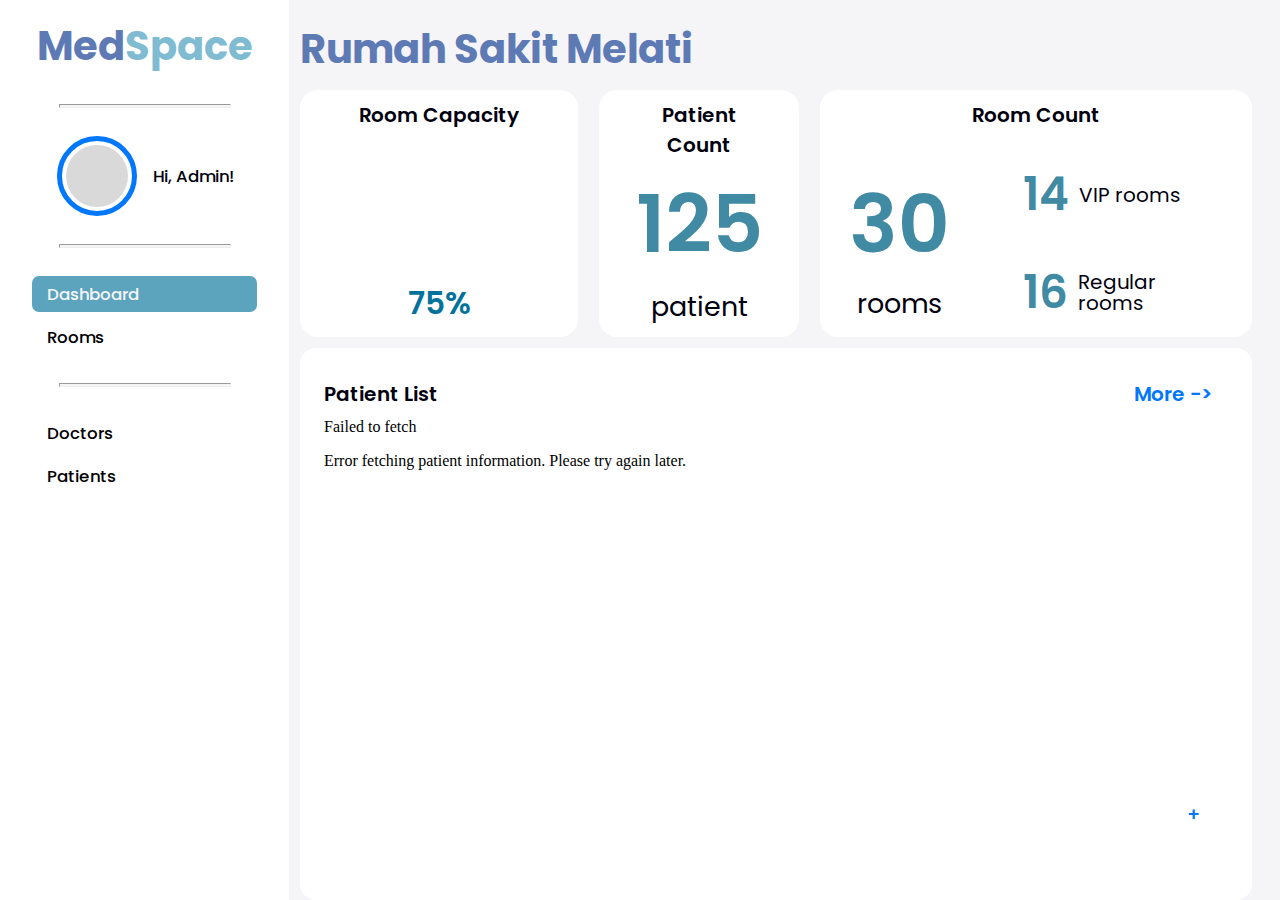
<file: index.html>
<!DOCTYPE html>
<html lang="en">

<head>
    <meta charset="UTF-8">
    <meta name="viewport" content="width=device-width, initial-scale=1.0">
    <title>Dashboard</title>
    <link href="css/style.css" rel="stylesheet">
    <link rel="preconnect" href="https://fonts.gstatic.com" crossorigin>
    <link
        href="https://fonts.googleapis.com/css2?family=Poppins:ital,wght@0,100;0,200;0,300;0,400;0,500;0,600;0,700;0,800;0,900;1,100;1,200;1,300;1,400;1,500;1,600;1,700;1,800;1,900&display=swap"
        rel="stylesheet">

</head>

<body>
    <!-- BUTTON ADD -->
    <button id="add-reserve" class="hello test aja" onclick="showButtons()">+</button>
    <div class="hiddenbutton" id="hiddenbuttons">
        <button id="add-patient" onclick="openDialog('reserve')">Add Patient</button>
        <button id="add-doctor" onclick="openDialog('doctor')">Add Doctor</button>
        <button id="add-room" onclick="openDialog('room')">Add Room</button>
    </div>


    <!-- BUTTON ADD END -->

    <!-- DIALOG RESERVASI -->
    <dialog id="reserve">
        <h1 class="no-margin Hos-Name">Reservation Form</h1>
        <form action="" id="DataPasien">
            <table class="form-table">
                <tr>
                    <td class="data-table">Name:</td>
                    <td class="data-table table-name"><input type="text" name="name-patient" class="field"
                            placeholder="Name"></td>
                </tr>

                <tr>
                    <td class="data-table">Gender:</td>
                    <td class="data-table table-name">
                        <div class="flex-row">
                            <div class="flex-row">
                                <label>
                                    <input type="radio" name="gender" value="Male">
                                    Male
                                </label>
                            </div>
                            <div class="flex-row">
                                <label>
                                    <input type="radio" name="gender" value="Female">
                                    Female
                                </label>
                            </div>
                        </div>
                    </td>
                </tr>

                <tr>
                    <td class="data-table table-name">Address:</td>
                    <td class="data-table table-name"><textarea class="field" name="address"></textarea></td>
                </tr>

                <tr>
                    <td class="data-table table-name">Date of Birth:</td>
                    <td class="data-table table-name"><input type="date" name="birthdate" class="field"
                            placeholder="Birthdate"></td>
                </tr>

                <tr>
                    <td class="data-table table-name">Place of Birth:</td>
                    <td class="data-table table-name"><input type="text" name="birthplace" class="field"
                            placeholder="Place of Birth"></td>
                </tr>

                <tr>
                    <td class="data-table table-name">Phone Number</td>
                    <td class="data-table table-name"><input type="text" name="phone" class="field"
                            placeholder="Phone Number"></td>
                </tr>

                <tr>
                    <td class="data-table table-name">Email</td>
                    <td class="data-table table-name"><input type="email" name="email" class="field"
                            placeholder="Email"></td>
                </tr>

                <tr>
                    <td class="data-table table-name">Blood Type</td>
                    <td class="data-table table-name">
                        <input list="blood-type" name="bloodtype" type="text" placeholder="Blood Type" class="field">
                        <datalist id="blood-type">
                            <option value="A+">A+</option>
                            <option value="A-">A-</option>
                            <option value="B+">B+</option>
                            <option value="B-">B-</option>
                            <option value="O+">O+</option>
                            <option value="O-">O-</option>
                            <option value="AB+">AB+</option>
                            <option value="AB-">AB-</option>
                        </datalist>
                    </td>
                </tr>

                <tr>
                    <td class="data-table table-name">Room</td>
                    <td class="data-table table-name">
                        <input list="room" name="room" type="text" placeholder="Room" class="field">
                        <datalist id="room">
                        </datalist>
                    </td>
                </tr>

                <tr>
                    <td class="data-table table-name">Check in Date:</td>
                    <td class="data-table table-name"><input type="date" name="checkindate" class="field"
                            placeholder="Check in Date"></td>
                </tr>
            </table>

            <div class="flex-row button-row">
                <button id="nosave" onclick="closeDialog('reserve')">Don't Save</button>
                <button id="submit-button" type="submit">Save</button>
            </div>
        </form>
    </dialog>

    <dialog id="doctor">
        <h1 class="no-margin Hos-Name">Add Doctor</h1>
        <form action="" id="DataDokter">
            <table class="form-table">
                <tr>
                    <td class="data-table">Name:</td>
                    <td class="data-table table-name"><input type="text" name="Name" class="field" placeholder="Name">
                    </td>
                </tr>

                <tr>
                    <td class="data-table table-name">Address:</td>
                    <td class="data-table table-name"><textarea class="field"></textarea></td>
                </tr>

                <tr>
                    <td class="data-table table-name">Date of Birth:</td>
                    <td class="data-table table-name"><input type="date" name="birthdate" class="field"
                            placeholder="Birthdate"></td>
                </tr>

                <tr>
                    <td class="data-table table-name">Place of Birth:</td>
                    <td class="data-table table-name"><input type="text" name="birthplace" class="field"
                            placeholder="Place of Birth"></td>
                </tr>

                <tr>
                    <td class="data-table table-name">Phone Number</td>
                    <td class="data-table table-name"><input type="text" name="phone" class="field"
                            placeholder="Phone Number"></td>
                </tr>

                <tr>
                    <td class="data-table table-name">Email</td>
                    <td class="data-table table-name"><input type="email" name="email" class="field"
                            placeholder="Email"></td>
                </tr>

                <tr>
                    <td class="data-table table-name">Blood Type</td>
                    <td class="data-table table-name">
                        <input list="blood-type" name="bloodtype" type="text" placeholder="Blood Type" class="field">
                        <datalist id="blood-type">
                            <option value="A+">A+</option>
                            <option value="A-">A-</option>
                            <option value="B+">B+</option>
                            <option value="B-">B-</option>
                            <option value="O+">O+</option>
                            <option value="O-">O-</option>
                            <option value="AB+">AB+</option>
                            <option value="AB-">AB-</option>
                        </datalist>
                    </td>
                </tr>

            </table>

            <div class="flex-row button-row">
                <button id="nosave" onclick="closeDialog('avail')">Don't Save</button>
                <button id="submit-button" type="submit">Save</button>
            </div>
        </form>
    </dialog>

    <dialog id="patient-info">
        <h1 class="no-margin Hos-Name">Add Doctor</h1>
        <form action="" id="DataDokter">
            <table class="form-table">
                <tr>
                    <td class="data-table">Name:</td>
                    <td class="data-table table-name">Jian
                    </td>
                </tr>

                <tr>
                    <td class="data-table table-name">Date of Birth:</td>
                    <td class="data-table table-name"></td>
                </tr>

                <tr>
                    <td class="data-table table-name">Check in Date:</td>
                    <td class="data-table table-name"></td>
                </tr>

                <tr>
                    <td class="data-table table-name">Phone Number</td>
                    <td class="data-table table-name"></td>
                </tr>

                <tr>
                    <td class="data-table table-name">Email</td>
                    <td class="data-table table-name"></td>
                </tr>

                <tr>
                    <td class="data-table table-name">Blood Type</td>
                    <td class="data-table table-name">A-
                    </td>
                </tr>

            </table>

            <div class="flex-row button-row">
                <button id="nosave" onclick="closeDialog('patient-info')">Don't Save</button>
                <button id="submit-button" type="submit">Save</button>
            </div>
        </form>
    </dialog>
    <!-- END DIALOG -->

    <nav>
        <div class="no-margin">
            <span class="Med">Med</span><span Class="Space">Space</span>
        </div>
        <div class="flex-row list-a">
            <div class="active box-nav no-margin">
                <a href="index.html">
                    <p class="no-margin ">Dashboard</p>
                </a>
            </div>


            <div class="nonactive box-nav no-margin">
                <a href="room.html">
                    <p class="no-margin ">Rooms</p>
                </a>
            </div>

            <div class="nonactive box-nav no-margin">
                <a href="docter.html">
                    <p class="no-margin ">Doctors</p>
                </a>
            </div>


            <div class="nonactive box-nav no-margin">
                <a href="patient.html">
                    <p class="no-margin "> Patients</p>
                </a>
            </div>

        </div>
    </nav>
    <div class="flex-all">

        <aside class="flex-col noscroll">
            <h1 class="no-margin"><span class="Med">Med</span><span Class="Space">Space</span></h1>
            <hr class="no-margin">
            <div class="admin-profile flex-row">
                <svg class="profile-pic" xmlns="http://www.w3.org/2000/svg" width="80" height="80" viewBox="0 0 80 80"
                    fill="none">
                    <circle cx="40" cy="40" r="31" fill="#D9D9D9" />
                    <circle cx="40" cy="40" r="37.5" stroke="#0177FC" stroke-width="5" />
                </svg>

                <div class="namadiv">
                    <h2 class="nama">Hi, Admin!</h2>
                </div>
            </div>
            <hr class="no-margin">

            <div class="no-margin bounding-box">
                <div class="active box no-margin">
                    <a href="index.html">
                        <p class="no-margin ">Dashboard</p>
                    </a>
                </div>

                <div class="no-margin bounding-box">
                    <div class="nonactive box no-margin">
                        <a href="room.html">
                            <p class="no-margin ">Rooms</p>
                        </a>
                    </div>
                </div>
            </div>

            <hr class="no-margin">

            <div class="no-margin bounding-box">
                <div class="nonactive box no-margin">
                    <a href="docter.html">
                        <p class="no-margin ">Doctors</p>
                    </a>
                </div>

                <div class="no-margin bounding-box">
                    <div class="nonactive box no-margin">
                        <a href="patient.html">
                            <p class="no-margin ">Patients</p>
                        </a>
                    </div>
                </div>
            </div>
        </aside>

        <!-------DASHBOARD------>

        <div class="dashboard-frame">
            <h1 class="no-margin bigger-logo"><span Class="Hos-Name">Rumah Sakit Melati</span></h1>

            <div class="info-frame">
                <div class="info-isi">
                    <h2 class="no-margin info-title" onclick="">Room Capacity</h2>
                    <!-- <div class="circle no-margin">
                        <svg xmlns="http://www.w3.org/2000/svg" width="110" height="110" viewBox="0 0 110 110"
                            fill="none">
                            <circle cx="55" cy="55" r="55" fill="#D9D9D9" />
                            <path
                                d="M110 55C110 65.878 106.774 76.5117 100.731 85.5564C94.6874 94.6011 86.0975 101.651 76.0476 105.813C65.9977 109.976 54.939 111.065 44.27 108.943C33.6011 106.821 23.801 101.583 16.1091 93.8909C8.41724 86.199 3.179 76.3989 1.05681 65.73C-1.06538 55.061 0.023806 44.0023 4.18663 33.9524C8.34945 23.9025 15.3989 15.3126 24.4436 9.26917C33.4883 3.22569 44.122 -1.29719e-07 55 0L55 55H110Z"
                                fill="#04739B" />
                        </svg>
                    </div> -->

                    <canvas class="circle no-margin" id="myCanvas">
                        <!-- <svg xmlns="http://www.w3.org/2000/svg"  viewBox="0 0 110 110"
                            fill="none">
                            <circle cx="55" cy="55" r="55" fill="#D9D9D9" />
                            <path
                                d="M110 55C110 65.878 106.774 76.5117 100.731 85.5564C94.6874 94.6011 86.0975 101.651 76.0476 105.813C65.9977 109.976 54.939 111.065 44.27 108.943C33.6011 106.821 23.801 101.583 16.1091 93.8909C8.41724 86.199 3.179 76.3989 1.05681 65.73C-1.06538 55.061 0.023806 44.0023 4.18663 33.9524C8.34945 23.9025 15.3989 15.3126 24.4436 9.26917C33.4883 3.22569 44.122 -1.29719e-07 55 0L55 55H110Z"
                                fill="#04739B" />
                        </svg> -->
                    </canvas>

                    <h3 class="no-margin info-detail" id="percentage">75%</h3>
                </div>

                <div class="info-isi">
                    <h2 class="no-margin info-title">Patient Count</h2>
                    <h4 class="patient-count no-margin" id="patient-count">125</h4>
                    <h3 class="no-margin info-detail" id="patient-label">patient</h3>
                </div>

                <div class="info-isi ">
                    <h2 class="no-margin info-title">Room Count</h2>
                    <!-- <h4 class="patient-count no-margin">30</h4>
                    <h3 class="no-margin info-detail" id="patient-label">available rooms</h3> -->

                    <div class="count">
                        <div class="text-count1">
                            <h4 class="patient-count no-margin" id="room-count">30</h4>
                            <h3 class="no-margin info-detail" id="patient-label">rooms</h3>
                        </div>

                        <div class="text-container" id="room-details">
                            <div class="text-count2">
                                <h4 class="room-count no-margin" id="vip-count">14</h4>
                                <h3 class="no-margin info-detail" id="room-label">VIP rooms</h3>
                            </div>

                            <div class="text-count2">
                                <h4 class="room-count no-margin" id="reg-count">16</h4>
                                <h3 class="no-margin info-detail" id="room-label">Regular rooms</h3>
                            </div>
                        </div>

                    </div>
                </div>
            </div>

            <div class="tabel-pasien">
                <div class="header-patient">
                    <h5 class="no-margin" id="patient-list">Patient List</h5>
                    <a class="button-text" href="patient.html">More -></a>
                </div>
                <table id="patient-list-table">
                    <tr>
                        <th class="header-table table-name">Name</th>
                        <th class="header-table table-room">Room</th>
                        <th class="header-table table-area">Area</th>
                        <th class="header-table table-status">Status</th>
                    </tr>

                    <tr>
                        <td class="table-name">Kenzie</th>
                        <td class="table-room">1011</td>
                        <td class="table-area">Hibiscus</td>
                        <td class="table-status">Checked In</td>
                    </tr>
                    <tr>
                        <td class="data-table table-name">Kenzie</th>
                        <td class="data-table table-room">1011</td>
                        <td class="data-table table-area">Hibiscus</td>
                        <td class="data-table table-status">Checked In</td>
                    </tr>
                    <tr>
                        <td class="data-table table-name">Kenzie</th>
                        <td class="data-table table-room">1011</td>
                        <td class="data-table table-area">Hibiscus</td>
                        <td class="data-table table-status">Checked In</td>
                    </tr>
                    <tr>
                        <td class="data-table table-name">Kenzie</th>
                        <td class="data-table table-room">1011</td>
                        <td class="data-table table-area">Hibiscus</td>
                        <td class="data-table table-status">Checked In</td>
                    </tr>
                    <tr>
                        <td class="data-table table-name">Kenzie</th>
                        <td class="data-table table-room">1011</td>
                        <td class="data-table table-area">Hibiscus</td>
                        <td class="data-table table-status">Checked In</td>
                    </tr>
                    <tr>
                        <td class="data-table table-name">Kenzie</th>
                        <td class="data-table table-room">1011</td>
                        <td class="data-table table-area">Hibiscus</td>
                        <td class="data-table table-status">Checked In</td>
                    </tr>
                    <tr>
                        <td class="data-table table-name">Kenzie</th>
                        <td class="data-table table-room">1011</td>
                        <td class="data-table table-area">Hibiscus</td>
                        <td class="data-table table-status">Checked In</td>
                    </tr>
                    <tr>
                        <td class="data-table table-name">Kenzie</th>
                        <td class="data-table table-room">1011</td>
                        <td class="data-table table-area">Hibiscus</td>
                        <td class="data-table table-status">Checked In</td>
                    </tr>
                    <tr>
                        <td class="data-table table-name">Kenzie</th>
                        <td class="data-table table-room">1011</td>
                        <td class="data-table table-area">Hibiscus</td>
                        <td class="data-table table-status">Checked In</td>
                    </tr>
                    <tr>
                        <td class="data-table table-name">Kenzie</th>
                        <td class="data-table table-room">1011</td>
                        <td class="data-table table-area">Hibiscus</td>
                        <td class="data-table table-status">Checked In</td>
                    </tr>
                    <tr></tr>
                    <td class="data-table table-name">Kenzie</th>
                    <td class="data-table table-room">1011</td>
                    <td class="data-table table-area">Hibiscus</td>
                    <td class="data-table table-status">Checked In</td>
                    </tr>
                    <tr>
                        <td class="data-table table-name">Kenzie</th>
                        <td class="data-table table-room">1011</td>
                        <td class="data-table table-area">Hibiscus</td>
                        <td class="data-table table-status">Checked In</td>
                    </tr>
                    <tr>
                        <td class="data-table table-name">Kenzie</th>
                        <td class="data-table table-room">1011</td>
                        <td class="data-table table-area">Hibiscus</td>
                        <td class="data-table table-status">Checked In</td>
                    </tr>
                    <tr>
                        <td class="data-table table-name">Kenzie</th>
                        <td class="data-table table-room">1011</td>
                        <td class="data-table table-area">Hibiscus</td>
                        <td class="data-table table-status">Checked In</td>
                    </tr>
                </table>
            </div>
        </div>
        <div id="overlay"></div>
    </div>

    <script src="js/index.js"></script>


</body>

</html>
</file>
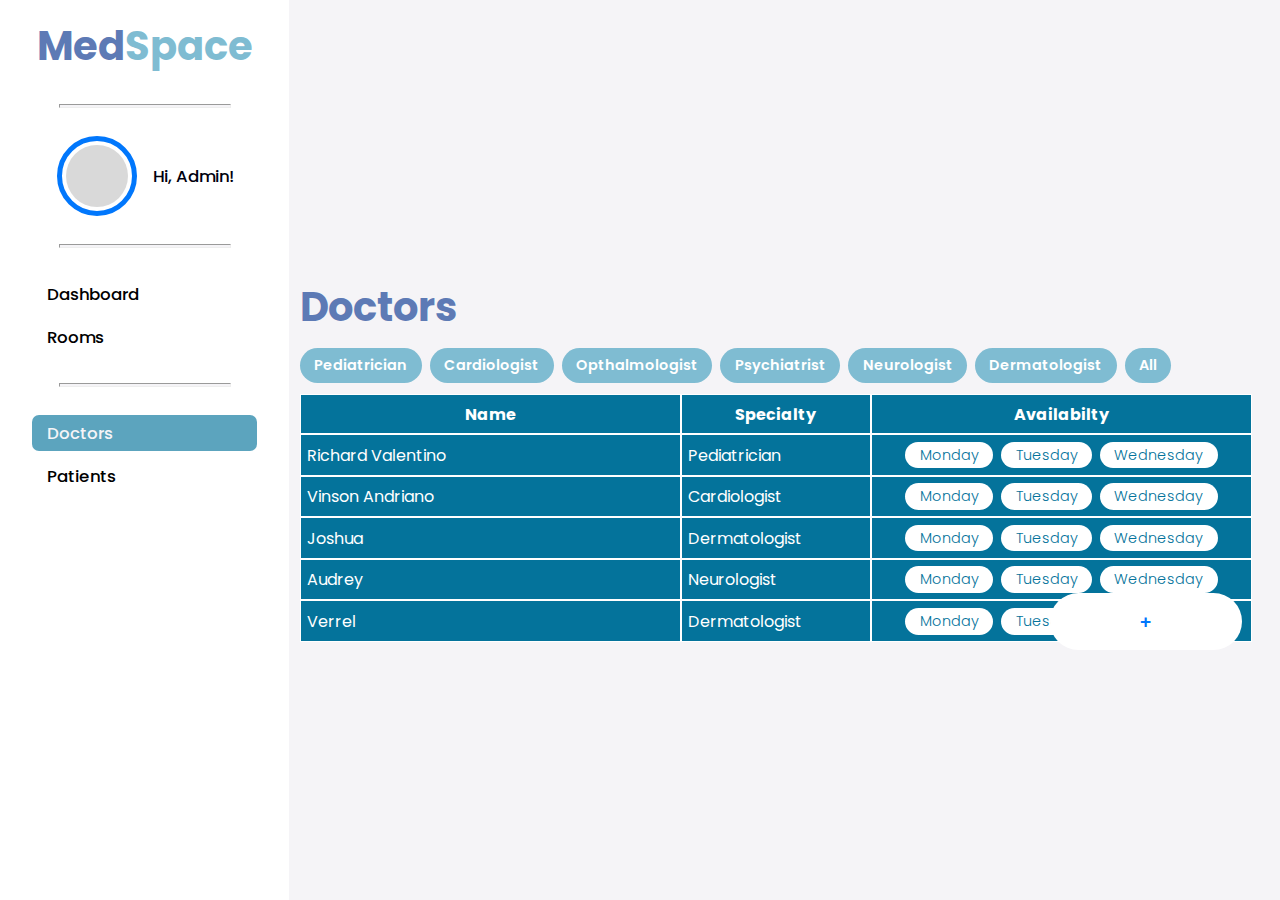
<file: docter.html>
<!DOCTYPE html>
<html lang="en">
<head>
    <meta charset="UTF-8">
    <meta name="viewport" content="width=device-width, initial-scale=1.0">
    <title>Dashboard</title>
    <link href="css/style.css" rel="stylesheet">
    <link rel="preconnect" href="https://fonts.gstatic.com" crossorigin>
    <link href="https://fonts.googleapis.com/css2?family=Poppins:ital,wght@0,100;0,200;0,300;0,400;0,500;0,600;0,700;0,800;0,900;1,100;1,200;1,300;1,400;1,500;1,600;1,700;1,800;1,900&display=swap" rel="stylesheet">

</head>
<body>
    <!-- BUTTON ADD -->
    <button id="add-doctor" onclick="openReserveDialog()">+</button>
    <!-- BUTTON ADD END -->

    <!-- DIALOG RESERVASI -->
    <dialog id="doctor-dialog">
        <h1 class="no-margin Hos-Name">Reservation Form</h1>
        <form action="" id="data">
            <label for="fullname">Full Name</label>
            <input type="text" name="fullname" class="field" placeholder="">
            <table>
                <tr>
                    <td class="data-table table-name">Name:</td>
                    <td class="data-table table-name"></td>
                </tr>

                <tr>
                    <td class="data-table table-area">Area:</td>
                    <td class="data-table table-area">
                        <div class="dropdown field">
                            <select name="input2">
                                <option value="Option1">Hibiscus</option>
                                <option value="Option2">Orchard</option>
                                <option value="Option3">Bloom</option>
                            </select>
                        </div>
                    </td>
                </tr>

                <tr>
                    <td class="data-table table-status">Date Checked In:</td>
                    <td class="data-table table-status"><input type="date" name="Check In Date"
                            pattern="yyyy-mm-dd"></td>
                </tr>
            </table>

            <div class="flex-row button-row">
                <button id="nosave" onclick="closeDialog('avail')">Don't Save</button>
                <button id="submit-button" type="submit">Save</button>
            </div>

        </form>


    </dialog>
    <!-- END DIALOG -->

    <nav>
        <div class="no-margin">
            <span class="Med">Med</span><span Class="Space">Space</span>
        </div>
        <div class="flex-row list-a">
                <div class = "nonactive box-nav no-margin">
                    <a href="index.html"><p class="no-margin ">Dashboard</p></a>
                </div>
    
                
                    <div class = "nonactive box-nav no-margin">
                        <a href="room.html"><p class="no-margin ">Rooms</p></a>
                    </div>
                
                <div class = "active box-nav no-margin">
                    <a href="docter.html"><p class="no-margin ">Doctors</p></a>
                </div>
    
                
                    <div class = "nonactive box-nav no-margin">
                        <a href="patient.html"><p class="no-margin "> Patients</p></a>
                    </div>
                
        </div>
    </nav>
    <div class="flex-all">
        <aside class="flex-col noscroll">
            <h1 class="no-margin"><span class="Med">Med</span><span Class="Space">Space</span></h1>
            <hr class="no-margin">
            <div class="admin-profile flex-row">
                <svg class="profile-pic" xmlns="http://www.w3.org/2000/svg" width="80" height="80" viewBox="0 0 80 80" fill="none">
                <circle cx="40" cy="40" r="31" fill="#D9D9D9"/>
                <circle cx="40" cy="40" r="37.5" stroke="#0177FC" stroke-width="5"/>
                </svg>
    
                <div class="namadiv">
                    <h2 class="nama">Hi, Admin!</h2>
                </div>
            </div>
            <hr class="no-margin">
    
            <div class="no-margin bounding-box">
                <div class = "nonactive box no-margin">
                    <a href="index.html"><p class="no-margin ">Dashboard</p></a>
                </div>
    
                <div class="no-margin bounding-box">
                    <div class = "nonactive box no-margin">
                        <a href="room.html"><p class="no-margin ">Rooms</p></a>
                    </div>
                </div>
            </div>
    
            <hr class="no-margin">
    
            <div class="no-margin bounding-box">
                <div class = "active box no-margin">
                    <a href="docter.html"><p class="no-margin ">Doctors</p></a>
                </div>
    
                <div class="no-margin bounding-box">
                    <div class = "nonactive box no-margin">
                        <a href="patient.html"><p class="no-margin ">Patients</p></a>
                    </div>
                </div>
            </div>
        </aside>

        <!-------DASHBOARD------>

        <div class="dashboard-frame">
            <h1 class="no-margin bigger-logo"><span Class="Hos-Name">Doctors</span></h1>
            <div class="flex-row filter-row">
                <button id="Pediatrician" class="filter-button">Pediatrician</button>
                <button id="Cardiologist" class="filter-button">Cardiologist</button>
                <button id="Opthalmologist" class="filter-button">Opthalmologist</button>
                <button id="Psychiatrist" class="filter-button">Psychiatrist</button>
                <button id="Neurologist" class="filter-button">Neurologist</button>
                <button id="Dermatologist" class="filter-button">Dermatologist</button>
                <button id="Dermatologist" class="filter-button">All</button>
              </div>
            <table id="doctor-list-table">
                <tr>
                    <th class="list-name">Name</th>
                    <th class="list-specialty">Specialty</th>
                    <th class="list-availability">Availabilty</th>
                </tr>
                <tr>
                    <td class="list-name">Richard Valentino</td>
                    <td class="list-specialty">Pediatrician</td>
                    <td class="list-availability">
                        <div class="flex-row day-row">
                            <div class="day-avail">Monday</div>
                            <div class="day-avail">Tuesday</div>
                            <div class="day-avail">Wednesday</div>
                        </div>
                    </td>
                </tr>

                <tr>
                    <td class="list-name">Vinson Andriano</td>
                    <td class="list-specialty">Cardiologist</td>
                    <td class="list-availability">
                        <div class="flex-row day-row">
                            <div class="day-avail">Monday</div>
                            <div class="day-avail">Tuesday</div>
                            <div class="day-avail">Wednesday</div>
                        </div>
                    </td>
                </tr>

                <tr>
                    <td class="list-name">Joshua</td>
                    <td class="list-specialty">Dermatologist</td>
                    <td class="list-availability">
                        <div class="flex-row day-row">
                            <div class="day-avail">Monday</div>
                            <div class="day-avail">Tuesday</div>
                            <div class="day-avail">Wednesday</div>
                        </div>
                    </td>
                </tr>

                <tr>
                    <td class="list-name">Audrey</td>
                    <td class="list-specialty">Neurologist</td>
                    <td class="list-availability">
                        <div class="flex-row day-row">
                            <div class="day-avail">Monday</div>
                            <div class="day-avail">Tuesday</div>
                            <div class="day-avail">Wednesday</div>
                        </div>
                    </td>
                </tr>

                <tr>
                    <td class="list-name">Verrel</td>
                    <td class="list-specialty">Dermatologist</td>
                    <td class="list-availability">
                        <div class="flex-row day-row">
                            <div class="day-avail">Monday</div>
                            <div class="day-avail">Tuesday</div>
                            <div class="day-avail">Wednesday</div>
                        </div>
                    </td>
                </tr>
                
            </table>
        
    <script src="js/doctor.js"></script>
    
    
</body>
</html>
</file>
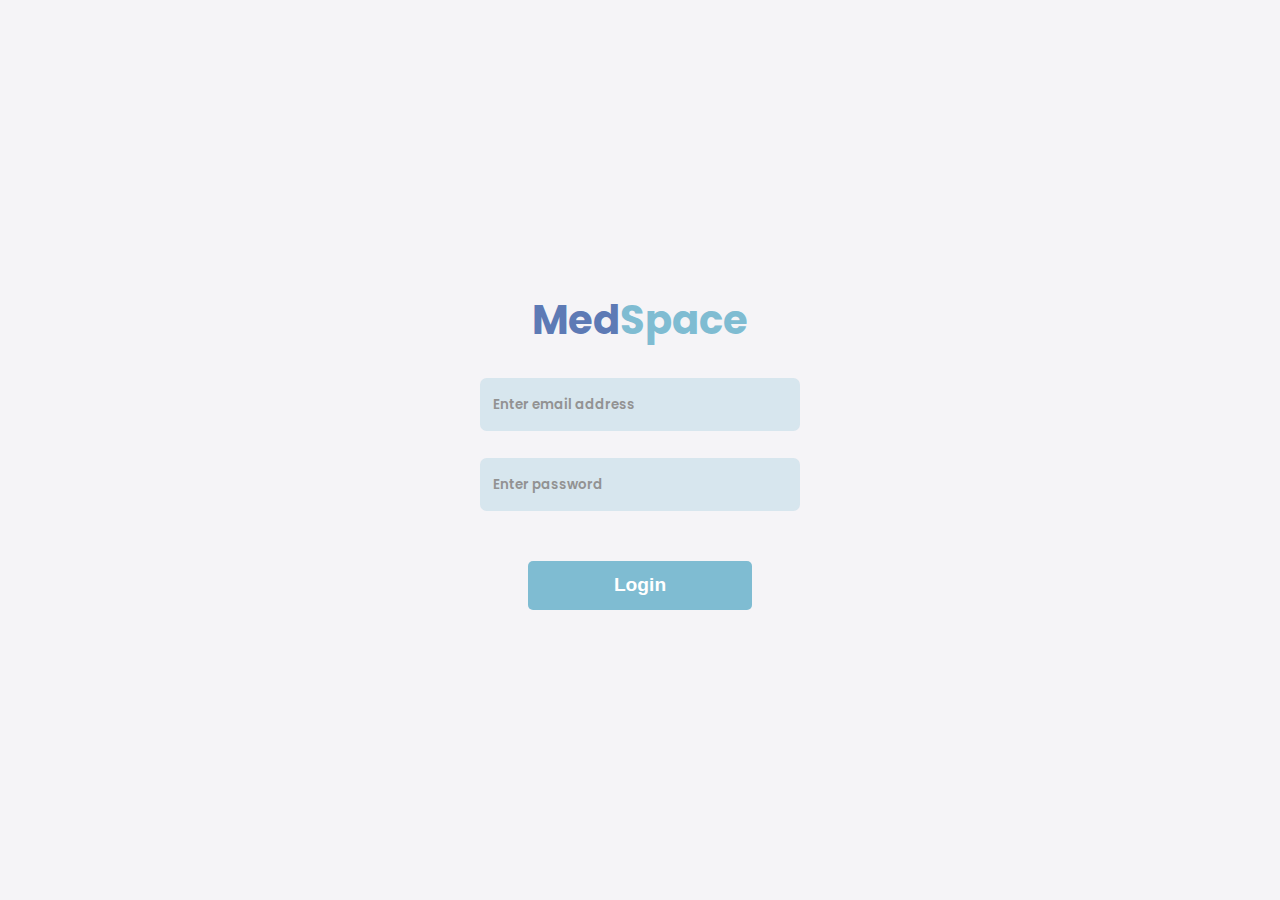
<file: login.html>
<!DOCTYPE html>
<html>

<head>
	<meta charset="utf-8">
	<title>Login Medspace</title>
	<link rel="stylesheet" type="text/css" href="css/style.css">
</head>

<body class="body-login">
	<!--<section class="background"></section>-->
	<div class="flex-col login-form">
		<div class="no-margin">
			<span class="Med">Med</span><span Class="Space">Space</span>
		</div>
		<form action="#">
			<input class="field login-field" type="email" placeholder="Enter email address" id="email" required>
			<input class="field login-field" type="password" placeholder="Enter password" id="password" required>
			<input class="field login-button" type="submit" value="Login" class="submit-btn" onclick="auth()">
	</div>
	</form>
	</div>

	<script>
		function auth() {
			var email = document.getElementById("email").value;
			var password = document.getElementById("password").value;
			if (email == "admin@gmail.com" && password == "admin123") {
				window.location.assign("index.html");
				alert("Login Successfully");
			} else if (email == "") {
				alert("Fill Email")
			} else if (email != "admin@gmail.com") {
				alert ("Email is not found, try another email")
			} else {
				alert("Invalid Information");
				return;
			}
		}
	</script>
</body>

</html>
</file>
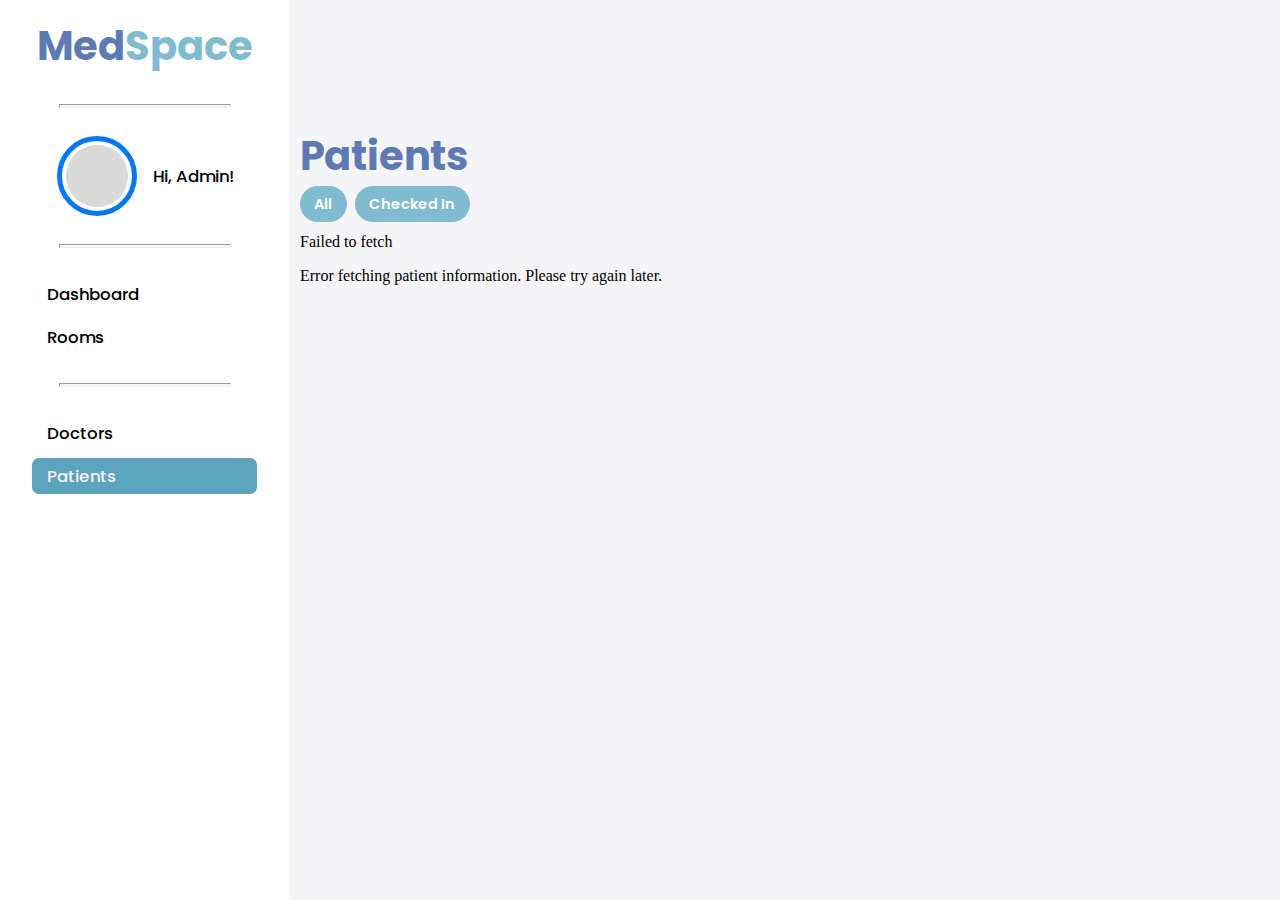
<file: patient.html>
<!DOCTYPE html>
<html lang="en">

<head>
    <meta charset="UTF-8">
    <meta name="viewport" content="width=device-width, initial-scale=1.0">
    <title>Dashboard</title>
    <link href="css/style.css" rel="stylesheet">
    <link rel="preconnect" href="https://fonts.gstatic.com" crossorigin>
    <link
        href="https://fonts.googleapis.com/css2?family=Poppins:ital,wght@0,100;0,200;0,300;0,400;0,500;0,600;0,700;0,800;0,900;1,100;1,200;1,300;1,400;1,500;1,600;1,700;1,800;1,900&display=swap"
        rel="stylesheet">

</head>

<body>
    <!-- BUTTON ADD -->
    <!-- <button id="add-doctor" onclick="openReserveDialog()">+</button> -->
    <!-- BUTTON ADD END -->

    <!-- DIALOG RESERVASI -->
    <dialog id="patient-info">
        <h1 class="no-margin Hos-Name patient-name">Nama Pasien</h1>
        <table>


            <tr>
                <td class="data-table table-area">Phone:</td>
                <td class="data-table table-area value">098765432</td>
            </tr>

            <tr>
                <td class="data-table table-status">Email:</td>
                <td class="data-table table-status value">pasien@gmail.com</td>
            </tr>

            <tr>
                <td class="data-table table-status">Date Checked In:</td>
                <td class="data-table table-status value">12 Agustus 2023</td>
            </tr>

            <tr>
                <td class="data-table table-status">Status:</td>
                <td class="data-table table-status value">pasien@gmail.com</td>
            </tr>
        </table>
        <button id="nosave" onclick="closeDialog('patient-info')">Close</button>
    </dialog>
    <!-- END DIALOG -->

    <nav>
        <div class="no-margin">
            <span class="Med">Med</span><span Class="Space">Space</span>
        </div>
        <div class="flex-row list-a">
            <div class="nonactive box-nav no-margin">
                <a href="index.html">
                    <p class="no-margin ">Dashboard</p>
                </a>
            </div>


            <div class="nonactive box-nav no-margin">
                <a href="room.html">
                    <p class="no-margin ">Rooms</p>
                </a>
            </div>

            <div class="nonactive box-nav no-margin">
                <a href="docter.html">
                    <p class="no-margin ">Doctors</p>
                </a>
            </div>


            <div class="active box-nav no-margin">
                <a href="patient.html">
                    <p class="no-margin "> Patients</p>
                </a>
            </div>

        </div>
    </nav>
    <div class="flex-all">
        <aside class="flex-col noscroll">
            <h1 class="no-margin"><span class="Med">Med</span><span Class="Space">Space</span></h1>
            <hr class="no-margin">
            <div class="admin-profile flex-row">
                <svg class="profile-pic" xmlns="http://www.w3.org/2000/svg" width="80" height="80" viewBox="0 0 80 80"
                    fill="none">
                    <circle cx="40" cy="40" r="31" fill="#D9D9D9" />
                    <circle cx="40" cy="40" r="37.5" stroke="#0177FC" stroke-width="5" />
                </svg>

                <div class="namadiv">
                    <h2 class="nama">Hi, Admin!</h2>
                </div>
            </div>
            <hr class="no-margin">

            <div class="no-margin bounding-box">
                <div class="nonactive box no-margin">
                    <a href="index.html">
                        <p class="no-margin ">Dashboard</p>
                    </a>
                </div>

                <div class="no-margin bounding-box">
                    <div class="nonactive box no-margin">
                        <a href="room.html">
                            <p class="no-margin ">Rooms</p>
                        </a>
                    </div>
                </div>
            </div>

            <hr class="no-margin">

            <div class="no-margin bounding-box">
                <div class="nonactive box no-margin">
                    <a href="docter.html">
                        <p class="no-margin ">Doctors</p>
                    </a>
                </div>

                <div class="no-margin bounding-box">
                    <div class="active box no-margin">
                        <a href="patient.html">
                            <p class="no-margin ">Patients</p>
                        </a>
                    </div>
                </div>
            </div>
        </aside>

        <!-------DASHBOARD------>

        <div class="dashboard-frame">
            <div class="sticky">
                <h1 class="no-margin bigger-logo"><span Class="Hos-Name">Patients</span></h1>
                <div class="flex-row filter-row">
                    <button class="filter-button">All</button>
                    <button class="filter-button">Checked In</button>
                </div>
            </div>

            <div class="table-container no-margin">
                <table id="patient-list-table">
                </table>
            </div>
            

            <script src="js/patient.js"></script>


</body>

</html>
</file>
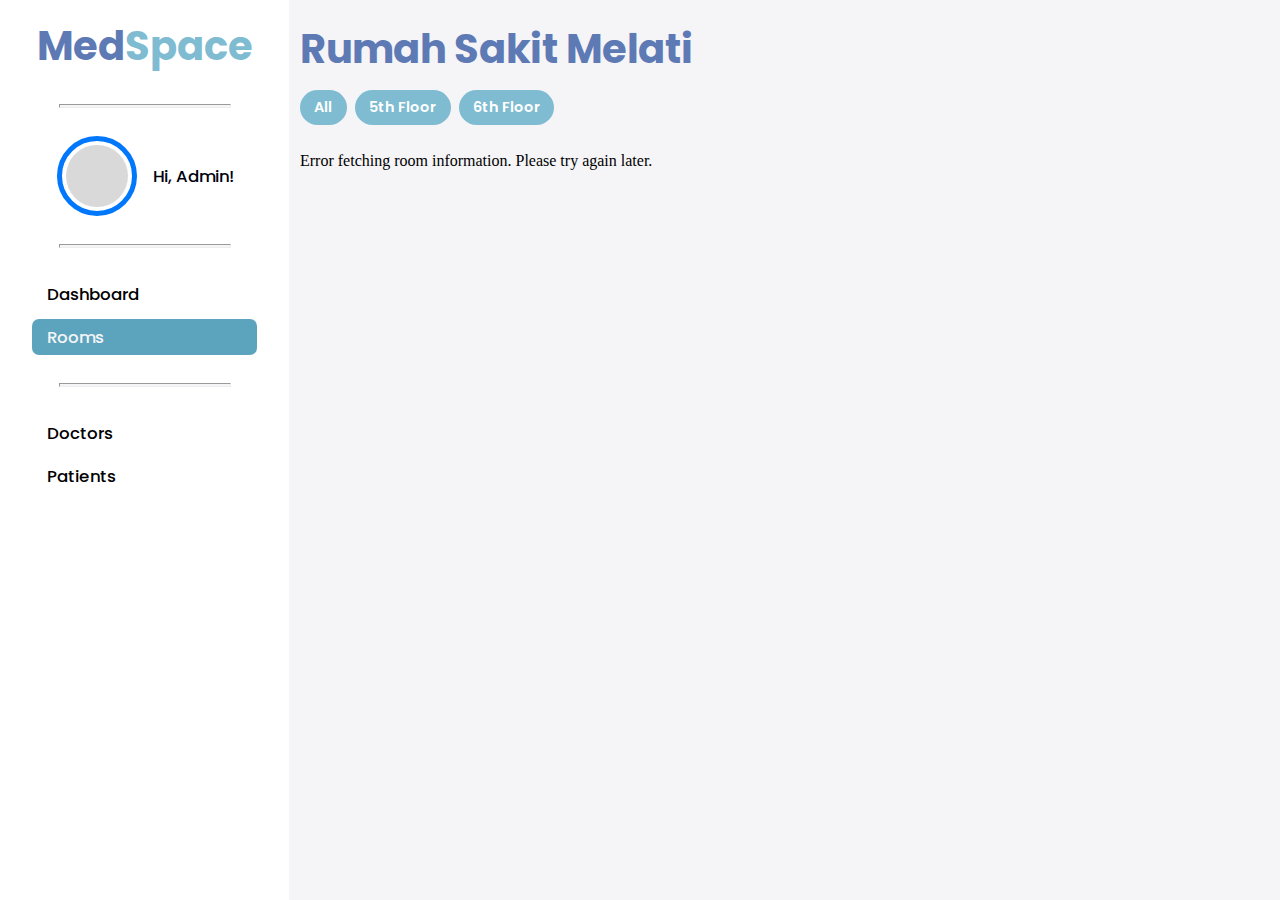
<file: room.html>
<!DOCTYPE html>
<html lang="en">

<head>
    <meta charset="UTF-8">
    <meta name="viewport" content="width=device-width, initial-scale=1, minimum-scale=1" />
    <title>Room View</title>
    <link href="css/style.css" rel="stylesheet">
    <link rel="preconnect" href="https://fonts.gstatic.com" crossorigin>
    <link
        href="https://fonts.googleapis.com/css2?family=Poppins:ital,wght@0,100;0,200;0,300;0,400;0,500;0,600;0,700;0,800;0,900;1,100;1,200;1,300;1,400;1,500;1,600;1,700;1,800;1,900&display=swap"
        rel="stylesheet">
</head>

<body>
    <nav>
        <div class="no-margin">
            <span class="Med">Med</span><span Class="Space">Space</span>
        </div>
        <div class="flex-row list-a">
            <div class="nonactive box-nav no-margin">
                <a href="index.html">
                    <p class="no-margin ">Dashboard</p>
                </a>
            </div>


            <div class="active box-nav no-margin">
                <a href="room.html">
                    <p class="no-margin ">Rooms</p>
                </a>
            </div>

            <div class="nonactive box-nav no-margin">
                <a href="docter.html">
                    <p class="no-margin ">Doctors</p>
                </a>
            </div>


            <div class="nonactive box-nav no-margin">
                <a href="patient.html">
                    <p class="no-margin "> Patients</p>
                </a>
            </div>

        </div>
    </nav>
    <div class="flex-all">
        <aside class="flex-col noscroll">
            <h1 class="no-margin"><span class="Med">Med</span><span Class="Space">Space</span></h1>
            <hr class="no-margin">
            <div class="admin-profile flex-row">
                <svg class="profile-pic" xmlns="http://www.w3.org/2000/svg" width="80" height="80" viewBox="0 0 80 80"
                    fill="none">
                    <circle cx="40" cy="40" r="31" fill="#D9D9D9" />
                    <circle cx="40" cy="40" r="37.5" stroke="#0177FC" stroke-width="5" />
                </svg>

                <div class="namadiv">
                    <h2 class="nama">Hi, Admin!</h2>
                </div>
            </div>
            <hr class="no-margin">

            <div class="no-margin bounding-box">
                <div class="nonactive box no-margin">
                    <a href="index.html">
                        <p class="no-margin ">Dashboard</p>
                    </a>
                </div>

                <div class="no-margin bounding-box">
                    <div class="active box no-margin">
                        <a href="">
                            <p class="no-margin ">Rooms</p>
                        </a>
                    </div>
                </div>
            </div>

            <hr class="no-margin">

            <div class="no-margin bounding-box">
                <div class="nonactive box no-margin">
                    <a href="docter.html">
                        <p class="no-margin ">Doctors</p>
                    </a>
                </div>

                <div class="no-margin bounding-box">
                    <div class="nonactive box no-margin">
                        <a href="patient.html">
                            <p class="no-margin ">Patients</p>
                        </a>
                    </div>
                </div>
            </div>
        </aside>

        <!-------DASHBOARD------>
        <div class="dashboard-frame">
            <div class="flex-col heading1">
                <h1 class="no-margin bigger-logo"><span Class="Hos-Name">Rumah Sakit Melati</span></h1>
            </div>

            <div class="flex-row filter-row">
                <button class="filter-button" onclick="filter_floor('all')">All</button>
                <button class="filter-button" onclick="filter_floor(5)">5th Floor</button>
                <button class="filter-button" onclick="filter_floor(6)">6th Floor</button>
            </div>

            <dialog id="no-avail">
                <h1 class="no-margin Hos-Name">Nomor Ruangan</h1>
                <table>
                    <tr>
                        <td class="data-table table-name">Name:</td>
                        <td class="data-table table-name">Kenzie</td>
                    </tr>

                    <tr>
                        <td class="data-table table-area">Area:</td>
                        <td class="data-table table-area">Hibiscus</td>
                    </tr>

                    <tr>
                        <td class="data-table table-status">Date Checked In:</td>
                        <td class="data-table table-status">27 September 2023</td>
                    </tr>
                </table>
                <button id="nosave" onclick="closeDialog('no-avail')">Close</button>
            </dialog>

            <dialog id="avail">
                <h1 class="no-margin Hos-Name">Nomor Ruangan</h1>
                <form action="" id="data">
                    <table>
                        <tr>
                            <td class="data-table table-name">Name:</td>
                            <td class="data-table table-name"><input type="text" name="Name" class="field"
                                    placeholder="Name"></td>
                        </tr>

                        <tr>
                            <td class="data-table table-area">Area:</td>
                            <td class="data-table table-area">
                                <div class="dropdown field">
                                    <select name="input2">
                                        <option value="Option1">Hibiscus</option>
                                        <option value="Option2">Orchard</option>
                                        <option value="Option3">Bloom</option>
                                    </select>
                                </div>
                            </td>
                        </tr>

                        <tr>
                            <td class="data-table table-status">Date Checked In:</td>
                            <td class="data-table table-status"><input type="date" name="Check In Date"
                                    pattern="yyyy-mm-dd"></td>
                        </tr>
                    </table>

                    <div class="flex-row button-row">
                        <button id="nosave" onclick="closeDialog('avail')">Don't Save</button>
                        <button id="submit-button" type="submit">Save</button>
                    </div>

                </form>


            </dialog>

            <div class="flex-wrap" id="roomInfo">
                <div class="room-frame avail no-margin">
                    <h1 class="room-number no-margin">R. 501</h1>
                    <h1 class="availabilty no-margin">Available</h1>
                </div>
            </div>
        </div>
    </div>


    <script src="js/room.js">
    </script>
</body>

</html>
</file>
<file: css/style.css>
@import url('https://fonts.googleapis.com/css2?family=Poppins:ital,wght@0,100;0,200;0,300;0,400;0,500;0,600;0,700;0,800;0,900;1,100;1,200;1,300;1,400;1,500;1,600;1,700;1,800;1,900&display=swap');



nav {
    visibility: hidden;
    width: 100%;
    background-color: #fff;
    margin-top: 0;
    display: flex;
    justify-content: space-around;
    padding: 1rem;
    position: fixed;
    top: 0;
    margin-bottom: 2rem;
}

.list-a {
    align-items: stretch;
}

.box-nav {
    width: 100% !important;
    display: flex;
    justify-content: center;
    align-items: center;
    gap: 5px;
    border-radius: 7px;
}

.no-margin {
    margin: 0;
    padding: 0;
}

.flex-all {
    width: 100vw;
    height: 100vh;
    margin: 0;
    padding: 0;
    background: #F5F4F7;
    display: flex;
    align-items: center;
    flex-direction: row;
    flex-shrink: 0;
    min-height: 0;
    flex: 1;
}

body {
    width: 100vw;
    height: 100vh;
    margin: 0;
    padding: 0;
    background: #F5F4F7;
}

aside {
    visibility: visible;
    width: fit-content;
    background-color: #fff;
    margin-top: 0;
    padding: 1rem 2rem;
    /* z-index: 2; */
    flex: 0 0 239px;
    /* visibility: hidden; */
}

.flex-row {
    display: flex;
    flex-direction: row;
    align-items: center;
    gap: var(--gap, 1rem);
}

.flex-col {
    display: flex;
    flex-direction: column;
    align-items: center;
    gap: 28px;
}

.login-form {
    width: 20em;
    margin: auto;
}



.nama {
    color: #00000E;
    font-family: Poppins;
    font-size: 16.69px;
    font-style: normal;
    font-weight: 500;
    line-height: normal;
}

.namadiv {
    vertical-align: middle;
}

.profile-pic {
    width: 80px;
    height: 80px;
}

hr {
    width: 170px;
    height: 2px;
    background: #F5F4F7;
}

.Med {
    color: #5D7AB5;
    font-family: Poppins;
    font-size: 40px;
    font-style: normal;
    font-weight: 700;
    line-height: normal;
}

.Hos-Name {
    color: #5D7AB5;
    font-family: Poppins;
    font-size: 40px;
    font-style: normal;
    font-weight: 700;
    line-height: normal;
}

.Space {
    color: #7FBCD2;
    font-family: Poppins;
    font-size: 40px;
    font-style: normal;
    font-weight: 700;
    line-height: normal;
}

.admin-profile {
    width: fit-content;
    height: 80px;
}

.bounding-box {
    display: flex;
    flex-direction: column;
    align-items: flex-start;
    gap: 7px;
}

.box {
    display: flex;
    width: 205px;
    padding: 5px 5px 5px 15px;
    align-items: center;
    gap: 5px;
    border-radius: 7px;
}

.active {
    background: rgba(4, 115, 155, 0.65);
}

.active a {
    color: #F5F4F7;
    font-family: Poppins;
    font-size: 16.69px;
    font-style: normal;
    font-weight: 500;
    line-height: normal;
}

.nonactive a {
    color: #000000;
    font-family: Poppins;
    font-size: 16.69px;
    font-style: normal;
    font-weight: 500;
    line-height: normal;
}

/* .link-active {
    color: #F5F4F7;
    font-family: Poppins;
    font-size: 16.69px;
    font-style: normal;
    font-weight: 500;
    line-height: normal;
}

.link-nonactive {
    color: #000000;
    font-family: Poppins;
    font-size: 16.69px;
    font-style: normal;
    font-weight: 500;
    line-height: normal;
} */

a {
    text-decoration: none;
}

.noscroll {
    height: 100vh;
    position: fixed;
    top: 0;
    bottom: 0;
    overflow-y: scroll;
    overflow-x: hidden;
}

.dashboard-frame {
    display: flex;
    width: 76vw;
    padding: 5px 28px 0px 0px;
    flex-direction: column;
    justify-content: center;
    align-items: flex-start;
    gap: 11px;
    flex-shrink: 0;
    align-self: stretch;


    min-height: 0;
    flex: 1;
    /* overflow-y: auto; */
    margin-left: 300px;
}

.bigger-logo {
    font-size: 64px;
}

.info-frame {
    display: flex;
    align-items: flex-start;
    gap: 21px;
    height: 247px;
    align-self: stretch;
    flex-basis: 5;
    flex-shrink: 0;
}

.info-isi {
    display: flex;
    padding: 10px 29px;
    flex-direction: column;
    justify-content: space-between;
    align-items: center;
    align-self: stretch;
    border-radius: 18px;
    background: #FFF;

}

/* .circle {
    display: flex;
    flex: 1 1 auto;
    justify-content: center;
    align-items: center;
} */

.info-title {
    color: #00000E;
    font-family: Poppins;
    font-size: 20px;
    font-style: normal;
    font-weight: 600;
    line-height: normal;
    text-align: center;
}

.info-detail {
    color: #04739B;
    font-family: Poppins;
    font-size: 31.217px;
    font-style: normal;
    font-weight: 600;
    line-height: normal;
}

.patient-count {
    color: #418AA4;
    text-align: center;
    font-family: Poppins;
    font-size: 80.362px;
    font-style: normal;
    font-weight: 600;
    line-height: normal;
}

#patient-label {
    color: #00000E;
    text-align: center;
    font-family: Poppins;
    font-size: 26.93px;
    font-style: normal;
    font-weight: 400;
    line-height: normal;
}

.count {
    display: flex;
    justify-content: center;
    align-items: center;
    gap: 73px;
}

.isi-big {
    display: flex;
    padding: 23px 37px;
    flex-direction: column;
    align-items: center;
    flex: 1 0 0;
    align-self: stretch;
}

.text-container {
    display: flex;
    flex-direction: column;
    align-items: flex-start;
    gap: 30px;
}

.text-count2 {
    display: flex;
    align-items: center;
    gap: 10px;
}

.room-count {
    color: #418AA4;
    text-align: center;
    font-family: Poppins;
    font-size: 45.162px;
    font-style: normal;
    font-weight: 600;
    line-height: normal;

}

#room-label {
    color: #00000E;
    font-family: Poppins;
    font-size: 20px;
    font-style: normal;
    font-weight: 400;
    line-height: 104%;
    /* 17.607px */
    text-align: left;
}

.tabel-pasien {
    display: flex;
    padding: 31px 40px 31px 24px;
    flex-direction: column;
    align-items: center;
    gap: 9px;
    align-self: stretch;
    border-radius: 16px;
    background: #FFF;

    flex: 1;
    overflow-y: auto;
}

table {
    width: 100%;
    border-spacing: 0;
}

.header-patient {
    display: flex;
    justify-content: space-between;
    align-items: flex-start;
    align-self: stretch;
}

#patient-list {
    color: #00000E;
    font-family: Poppins;
    font-size: 20px;
    font-style: normal;
    font-weight: 600;
    line-height: normal;
}

.button-text {
    color: #0177FC;
    text-align: right;
    font-family: Poppins;
    font-size: 20px;
    font-style: normal;
    font-weight: 600;
    line-height: normal;
}

/* .header-table {
    color: #0177FC;
    text-align: center;
    font-family: Poppins;
    font-size: 15px;
    font-style: normal;
    font-weight: 600;
    line-height: normal;
} */

.table-name {
    width: 50%
}

.table-room {
    width: 20%
}

.table-area {
    width: 20%
}

.table-status {
    width: 50%
}

.form-table td {
    background-color: white !important;
    color:#04739B !important;
}

.data-table {
    color:#04739B !important;
    background-color: white
}

.value {
    font-weight: 600;
}


/* th,
td {
    border: #000000 1px solid;
}

.data-table {
    color: #00000E;
    font-family: Poppins;
    font-size: 15px;
    font-style: normal;
    font-weight: 400;
    line-height: normal;
} */

.heading1 {
    gap: 0 !important;
    align-items: flex-start;
}

.sublocation {
    color: #000;
    font-family: Poppins;
    font-size: 20px;
    font-style: normal;
    font-weight: 500;
    line-height: normal;
}

#room-number {
    color: #FFF;
    font-family: Poppins;
    font-size: 20px;
    font-style: normal;
    font-weight: 500;
    line-height: normal;
}

#availabilty {
    color: #FFF;
    font-family: Poppins;
    font-size: 15px;
    font-style: normal;
    font-weight: 500;
    line-height: normal;
}

.room-frame {
    display: flex;
    width: 71px !important;
    height: 53px !important;
    padding: 16px 60px;
    flex-direction: column;
    justify-content: center;
    align-items: center;
    flex-shrink: 0;
}

.avail {
    background: #04739B;
}

.flex-wrap {
    display: flex;
    align-items: flex-start;
    align-content: flex-start;
    gap: 20px;
    flex: 1 0 0;
    align-self: stretch;
    flex-wrap: wrap;
    flex: 1;
    overflow-y: auto;
}

.no-avail {
    background: #7FBCD2;
}

/* DIALOG */

dialog {
    position: absolute;
    top: 0;
    bottom: 0;
    left: 0;
    right: 0;

    margin: auto;
    padding: 2em 4em;
    border-width: 0;
}

dialog>table {
    margin-top: 1em;
    margin-bottom: 1em;
}

dialog td {
    border-width: 0 !important;
}

dialog button {
    width: 100%;
    padding: .7em;
    background-color: #7FBCD2;
    color: #fff;
    border: none;
    border-radius: 5px;
    font-size: 1.2em;
    font-weight: bold;
    cursor: pointer;
    transition: background-color 0.3s;
}

dialog button:hover {
    background-color: #5D7AB5;
}

.dropdown {
    width: 100%;
}

.dropdown select {
    width: 109%;
    padding: 5px;
}

.button-row {
    margin-top: 1em;
    width: 100%;
}

td input {
    width: 100%;
    padding: 5px;
}



#nosave {
    background: rgba(165, 71, 71, 0.0);
    border: 2px solid #6e060d;
    color: #6e060d;
}

#nosave:hover {
    background: #9B040D;
    color: #FFF
}

/* LOGIN PAGE */


form input[type="submit"] {
    width: 100%;
    padding: .7em;
    background-color: #7FBCD2;
    color: #fff;
    border: none;
    border-radius: 5px;
    font-size: 1.2em;
    font-weight: bold;
    cursor: pointer;
    transition: background-color 0.3s;
}

form input[type="submit"]:hover {
    background-color: #5D7AB5;
}

.body-login {
    display: flex;
    justify-content: center;
    align-items: center;
    height: 100vh;
}

/* FORMS */
form {
    width: 100%;
    display: flex;
    flex-direction: column;
    align-items: center;
}

.field {
    display: flex;
    width: calc(100% - 2em);
    padding: 0.5em 1em;
    justify-content: center;
    align-items: center;
    border-radius: .5em;
    background: rgba(127, 188, 210, 0.25);
    box-shadow: none !important;
    border: none !important;
}

.login-button {
    margin-top: 1.2em;
    width: 70% !important;
    align-self: auto;
}

.login-field {
    margin: 0 0 2em 0;
    height: 3em;
}

.field::placeholder {
    color: #929292;
    font-family: Poppins;
    font-size: 1em;
    font-style: normal;
    font-weight: 600;
    line-height: normal;
}

input[type="email"]:focus, input[type="password"] {
    border: .2em solid #7FBCD2;
}

input[type="radio"] {
    width: fit-content;
}

  
#add-reserve {
    position: absolute;
    animation-duration: 0.3s; /* Animation duration */
  animation-fill-mode: forwards; 
    z-index: 1;
    bottom: 2em; /* Adjust top position as needed */
    right: 2em; /* Adjust left position as needed */
    display: flex;
    width: 5em;
    height: 5em;
    flex-direction: column;
    justify-content: center;
    align-items: center;
    border-radius: calc(5em/2);
    background: rgba(255, 255, 255, 0.686);
    color: rgba(1, 119, 252);
    border: none;
    box-shadow: none;
    font-size: 1.2em;
    font-weight: bold;
    cursor: pointer;
    transition: background-color 0.3s;
  }

  #add-reserve:hover {
    background-color: rgba(255, 255, 255, 1);
  }

#add-patient, #add-room, #add-doctor {
    position: absolute;
    z-index: 1;
    /* bottom: 2em; */
    right: 2em;
    display: flex;
    width: 10em;
    height: 3em;
    flex-direction: column;
    justify-content: center;
    align-items: center;
    border-radius: calc(5em/2);
    background: rgba(255, 255, 255, 1);
    color: rgba(1, 119, 252);
    border: none;
    box-shadow: none;
    font-size: 1.2em;
    font-weight: bold;
    cursor: pointer;
    transition: background-color 0.3s;
}
@keyframes rotateForward {
    0% {
      transform: rotate(0deg);
    }
    100% {
      transform: rotate(45deg);
    }
  }
  
  /* Keyframes for reverse rotating the button */
  @keyframes rotateBackward {
    0% {
      transform: rotate(45deg);
    }
    100% {
      transform: rotate(0deg);
    }
  }
  

.hiddenbutton {
    display: none;
    z-index: 1;
  }

#add-patient:hover, #add-room:hover, #add-doctor:hover {
    background-color: rgba(1, 119, 252);
    color: white;
}

#add-patient {
    bottom: 9em;
}

#add-doctor{
    bottom: 13em;
}

#add-room {
    bottom: 17em;
}

#overlay {
    position: fixed;
    top: 0;
    left: 0;
    width: 100%;
    height: 100%;
    background-color: rgba(0, 0, 0, 0.5); /* Semi-transparent gray overlay */
    display: none; /* Initially hidden */
    z-index: 0;
    transition: background-color 0.3s ease-in-out;
  }


/* DOKTER LIST */
.filter-row {
    flex-wrap: wrap;
    gap: .5em
}

.day-row {
    flex-wrap: wrap;
    justify-content: center;
    gap: .5em
}
.filter-button {
    color: #ffffff;
    background-color: #7FBCD2;
    padding: .5em 1em;
    font-family: Poppins;
    border-radius: 3em;
    box-shadow: none !important;
    border: none;
    font-weight: 600;
    font-size: 0.9em;
    transition: background-color 0.3s;
  }

  .filter-button:hover {
    background-color: #5D7AB5;
  }

  .day-avail{
    color: #04739B;
    background-color: #fff;
    padding: .2em 1em;
    font-family: Poppins;
    border-radius: 3em;
    box-shadow: none !important;
    border: none;
    font-weight: 300;
    font-size: 0.9em;
  }


  table th {
    font-family: poppins;
    background-color: #04739B;
    padding: .4em;
    border: white 1px solid;
    color: white !important;

}

table td {
    font-family: poppins;
    background-color: #04739B;
    padding: .4em;
    border: white 1px solid;
    color: white !important;

}

.list-name {
    width: 40%
}
.list-specialty{
    width: 20%
}
.list-availability{
    width: 40%;
}

.list-name-patient {
    width: 30%;
    font-size: 1.2em;
}
.list-room {
    width: 10%;
    font-size: 1.2em;
}
.list-checkin{
    width: 20%;
    font-size: 1.2em;
}
.list-status{
    width: 15%;
    font-size: 1.2em;
}
.list-checkout{
    width: 25%;
    font-size: 1.2em;
}

.status-ci{
    color: #04739B;
    background-color: #fff;
    padding: .2em 1em;
    font-family: Poppins;
    border-radius: 3em;
    box-shadow: none !important;
    border: none;
    font-weight: 300;
    font-size: 0.9em;
    text-align: center;
}
  

.status-d {
    color: #fff;
    background-color: #004057;
    padding: .2em 1em;
    font-family: Poppins;
    border-radius: 3em;
    box-shadow: none !important;
    border: none;
    font-weight: 300;
    font-size: 0.9em;
    text-align: center;
}

.check-out, .view-info{
    color: #ffffff;
    background-color: #b00707;
    padding: .2em 1em;
    font-family: Poppins;
    border-radius: 3em;
    box-shadow: none !important;
    border: none;
    font-weight: 300;
    font-size: 0.9em;
    text-align: center;
    transition: background-color 0.3s;
    transition: color 0.3s;
}

.view-info{
    color: #3a5e0d;
    background-color: #7ee204;
}

.check-out:hover {
    background-color: #4e0707;
}

.view-info:hover {
    color: #fff;
    background-color: #264401;  
}

canvas {
    width:auto; 
    height:110px;
}



.table-container {
    height: 35em; /* Adjust the height as needed */
    overflow-y: auto;
    width: 100%;
  }


/* #patient-info {
    display: block !important;
} */

/* @media (min-width: 799px) {
    .text-container {
        visibility: hidden;
    }
} */
@media (max-width: 1101px) {
    #room-details {
        display: none;
    }
    .info-isi {
        flex: 1;
    }
}


@media (max-width: 768px) {
    nav {
        visibility: visible;
    }

    aside {
        visibility: hidden;
    }

    .text-container {
        visibility: visible;
    }

    .dashboard-frame {
        min-height: 0;
        flex: 1;
        overflow-y: auto;
        margin: 2em;
        margin-top: 5em;
        padding: 0;
    }

    .flex-all {
        min-height: 0;
        flex: 1;
    }

    .box-nav a p {
        font-size: small;
    }

    .list-a a p {
        text-align: center;
        padding: 0 10px;
    }

    .info-frame {
        flex-wrap: wrap;
        height: fit-content;
        justify-content: center;
    }

    .info-isi {
        /* width: 40%; */
        justify-content: space-around;
    }
}

@media (min-width: 576px) {}
</file>
